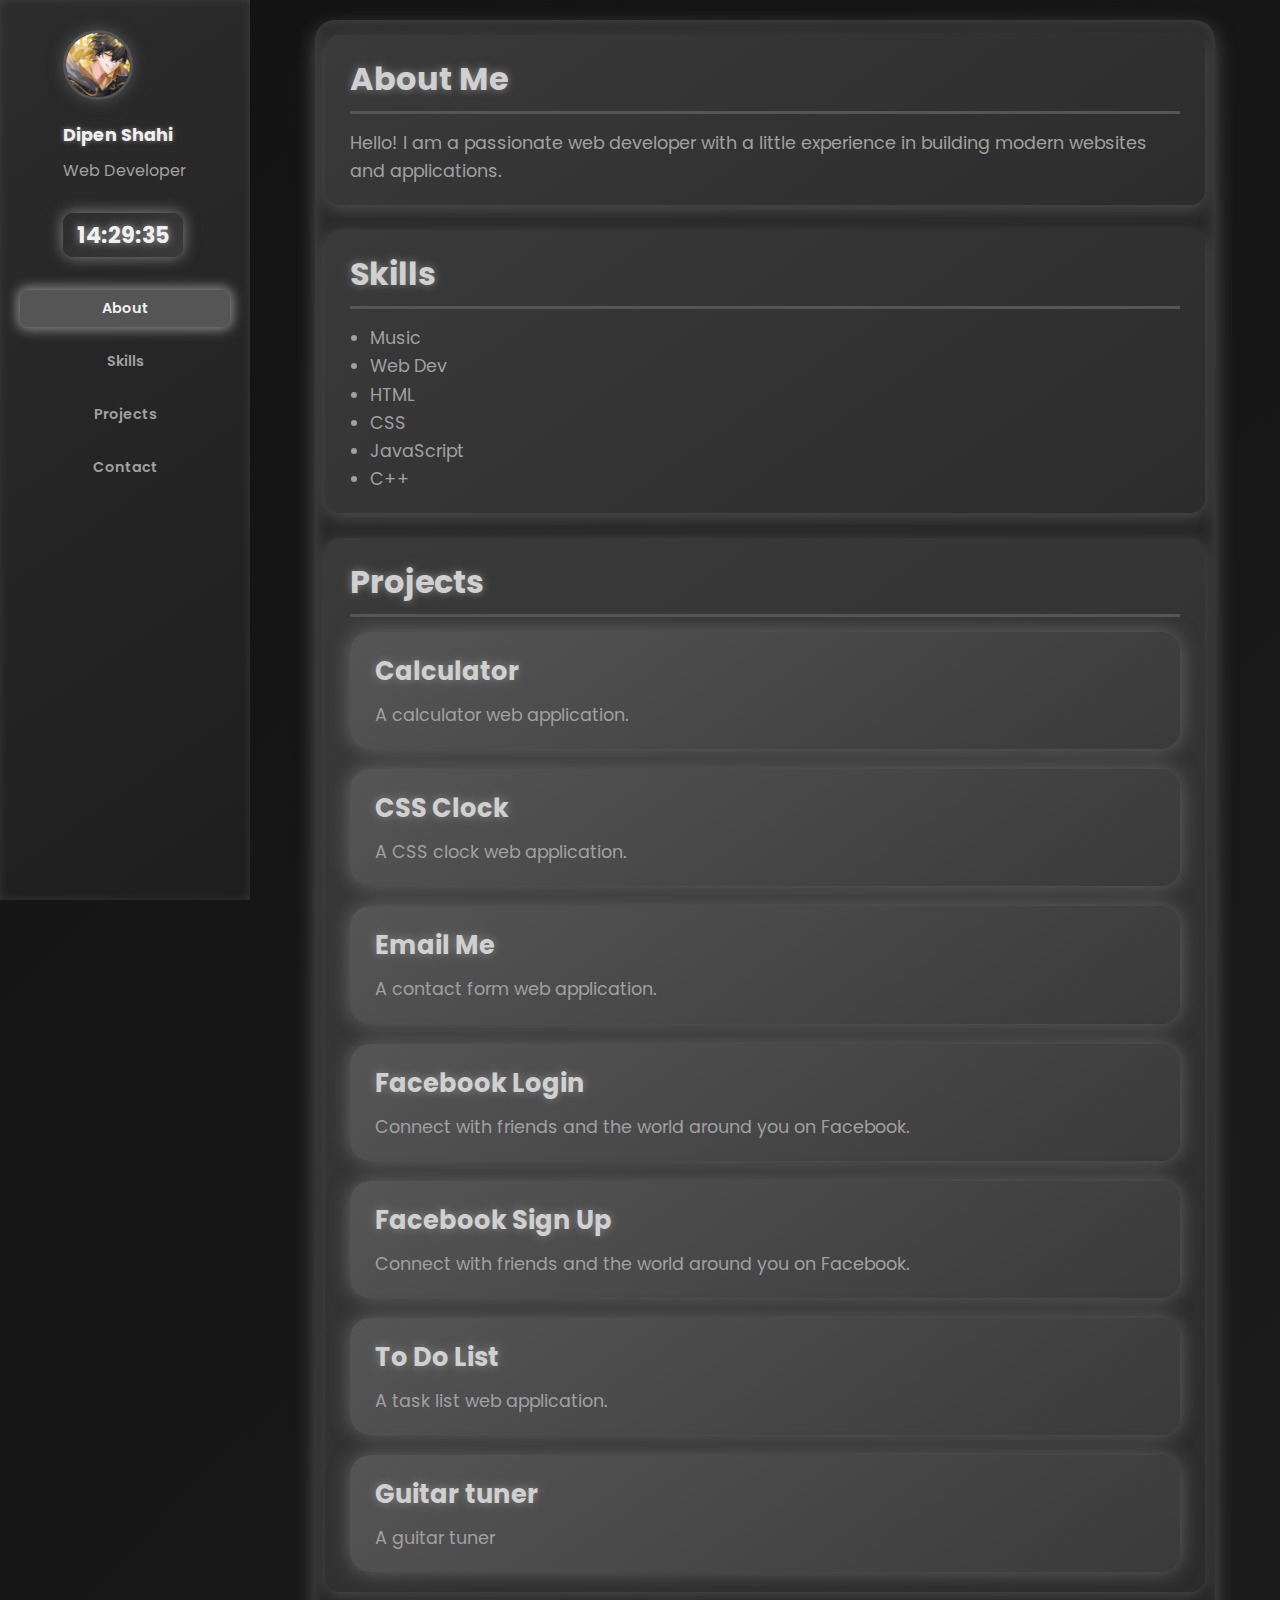
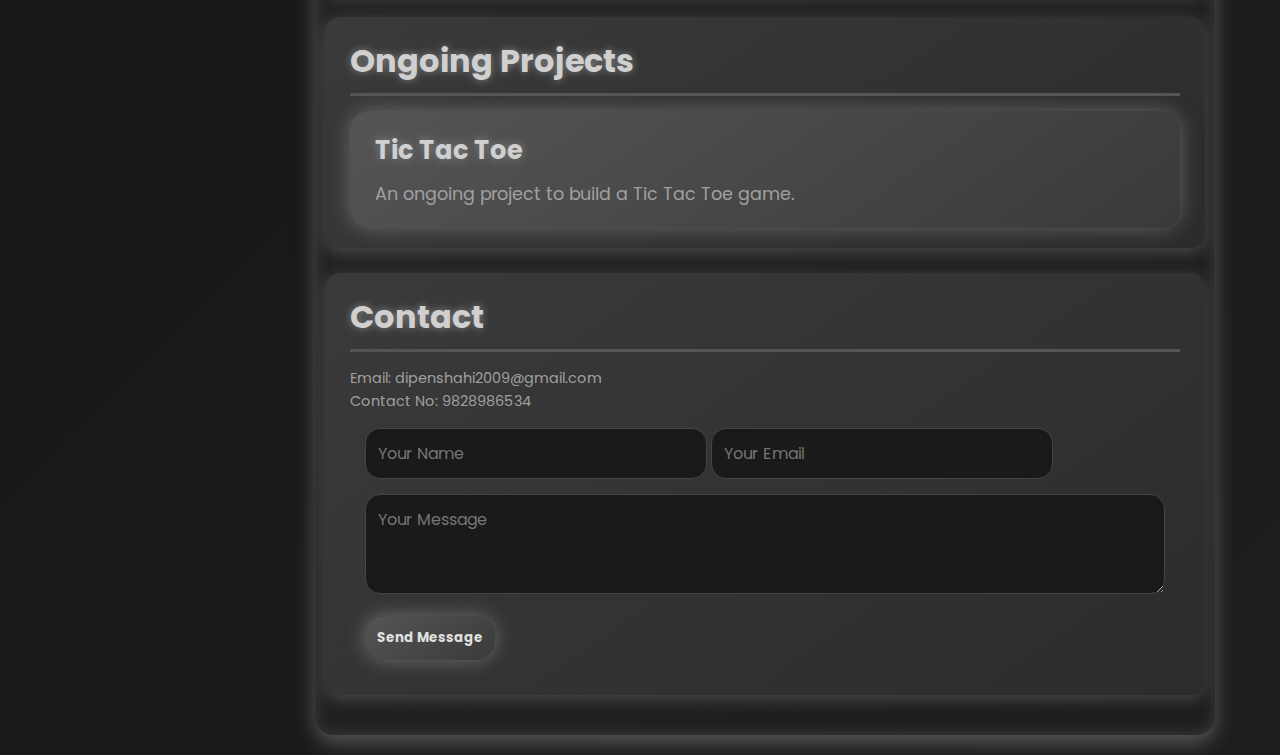
<file: Portfolio/index.html>
<!DOCTYPE html>
<html lang="en">
<head>
  <meta charset="UTF-8" />
  <meta name="viewport" content="width=device-width, initial-scale=1.0"/>
  <title>Portfolio</title>
  <link rel="stylesheet" href="styles.css" />
  <link href="https://fonts.googleapis.com/css2?family=Poppins:wght@300;600&display=swap" rel="stylesheet" />
</head>
<body>
  <div class="container">
    <aside class="sidebar">
      <div class="profile">
        <img src="assets/crescent%20on%20Twitter.jpg" alt="Profile Picture" />
        <h1>Dipen Shahi</h1>
        <p>Web Developer</p>
        <div id="digital-clock" class="digital-clock" role="timer" aria-live="polite" aria-atomic="true" aria-label="Current time"></div>
      </div>
      <nav class="nav-links">
        <a href="#about" class="active">About</a>
        <a href="#skills">Skills</a>
        <a href ="#projects">Projects</a>
        <a href="#contact">Contact</a>
      </nav>
    </aside>
    <main class="main-content">
      <section id="about">
        <h2>About Me</h2>
        <p>Hello! I am a passionate web developer with a little experience in building modern websites and applications.</p>
      </section>
      <section id="skills">
        <h2>Skills</h2>
        <ul>
          <li>Music</li>
          <li>Web Dev</li>
          <li>HTML</li>
          <li>CSS</li>
          <li>JavaScript</li>
          <li>C++</li>
        </ul>
      </section>
      <section id="projects">
        <h2>Projects</h2>
        <div class="project-list">
          <div class="project-item">
            <h3><a href="../Projects/Calculator/Calc.html" target="_blank" rel="noopener noreferrer">Calculator</a></h3>
            <p>A calculator web application.</p>
          </div>
          <div class="project-item">
            <h3><a href="../Projects/Clock/index.html" target="_blank" rel="noopener noreferrer">CSS Clock</a></h3>
            <p>A CSS clock web application.</p>
          </div>
          <div class="project-item">
            <h3><a href="../Projects/Email/index.html" target="_blank" rel="noopener noreferrer">Email Me</a></h3>
            <p>A contact form web application.</p>
          </div>
          <div class="project-item">
            <h3><a href="../Projects/Facebook/Login/index.html" target="_blank" rel="noopener noreferrer">Facebook Login</a></h3>
            <p>Connect with friends and the world around you on Facebook.</p>
          </div>
          <div class="project-item">
            <h3><a href="../Projects/Facebook/singup/Index.html" target="_blank" rel="noopener noreferrer">Facebook Sign Up</a></h3>
            <p>Connect with friends and the world around you on Facebook.</p>
          </div>
          <div class="project-item">
            <h3><a href="../Projects/To DO LIst/index.html" target="_blank" rel="noopener noreferrer">To Do List</a></h3>
            <p>A task list web application.</p>
          </div>
          <div class="project-item">
            <h3><a href="" target="_blank" rel="noopener noreferrer">Guitar tuner</a></h3>
            <p>A guitar tuner</p>
          </div>
        </div>
      </section>

      <section id="ongoing-projects">
        <h2>Ongoing Projects</h2>
        <div class="project-list">
          <div class="project-item">
            <h3>Tic Tac Toe</h3>
            <p>An ongoing project to build a Tic Tac Toe game.</p>
          </div>
        </div>
      </section>
      <section id="contact">
        <h2>Contact</h2>
        <p>Email: dipenshahi2009@gmail.com</p>
        <p>Contact No: 9828986534</p>
        <form action="https://formspree.io/f/manolnvl" method="POST" class="contact-form" aria-label="Contact form">
          <label for="name" class="sr-only">Your Name</label>
          <input type="text" id="name" name="name" placeholder="Your Name" required />
          <label for="email" class="sr-only">Your Email</label>
          <input type="email" id="email" name="email" placeholder="Your Email" required />
          <label for="box" class="sr-only">Your Message</label>
          <textarea id="box" name="message" placeholder="Your Message" required></textarea>
          <button type="submit">Send Message</button>
        </form>
      </section>
    </main>
  </div>
  <script src="clock.js"></script>
  <script src="navActive.js"></script>
</body>
</html>
</file>
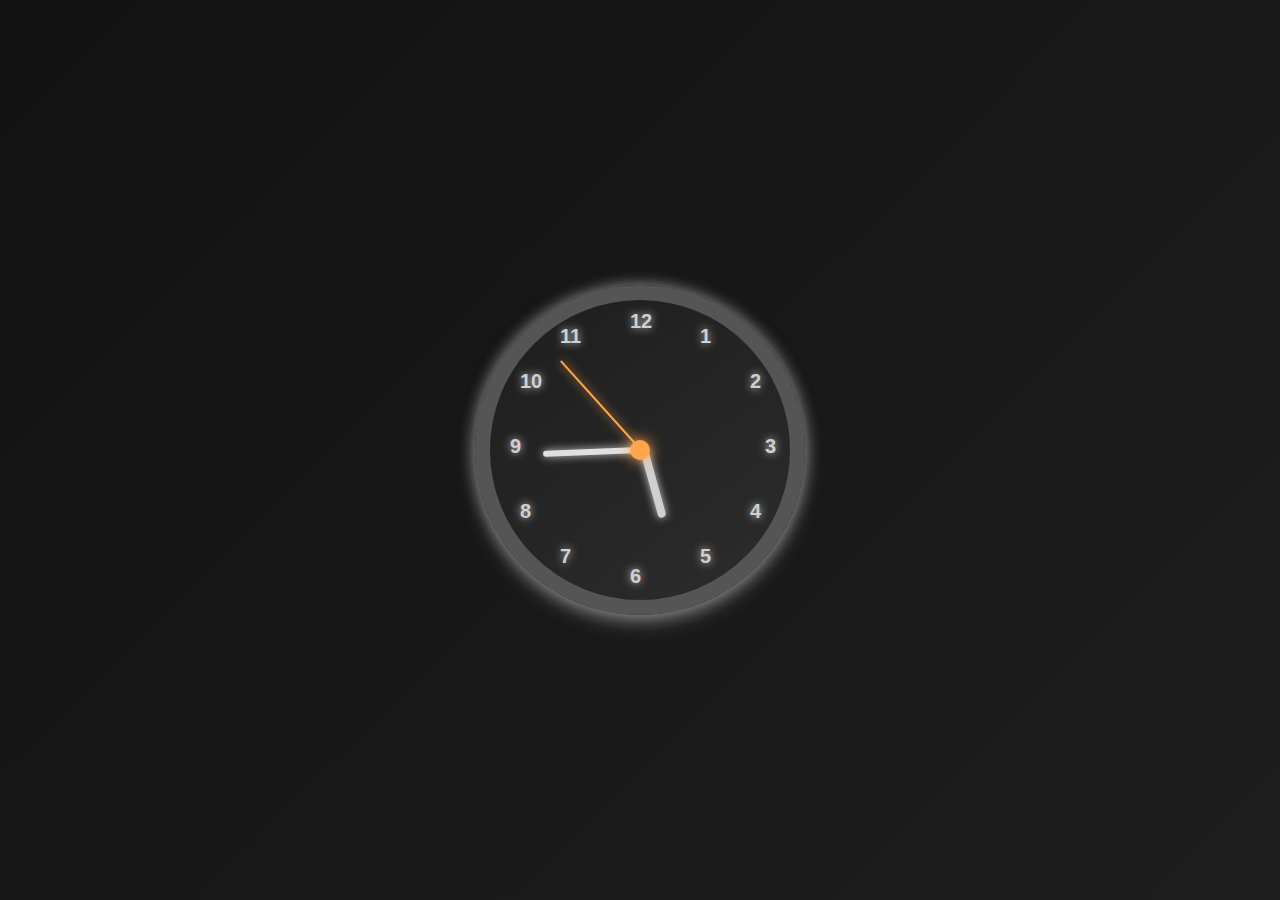
<file: Portfolio/Clock/index.html>
<!DOCTYPE html>
<html lang="en">
<head>
    <meta charset="UTF-8" />
    <meta name="viewport" content="width=device-width, initial-scale=1" />
    <title>CSS Clock</title>
    <link rel="stylesheet" href="styles.css" />
    <script src="script.js" defer></script>
</head>
<body>
    <div class="clock">
        <div class="hand hour" id="hour-hand"></div>
        <div class="hand minute" id="minute-hand"></div>
        <div class="hand second" id="second-hand"></div>
        <div class="center-point"></div>
        <div class="numbers">
            <div class="number number1">1</div>
            <div class="number number2">2</div>
            <div class="number number3">3</div>
            <div class="number number4">4</div>
            <div class="number number5">5</div>
            <div class="number number6">6</div>
            <div class="number number7">7</div>
            <div class="number number8">8</div>
            <div class="number number9">9</div>
            <div class="number number10">10</div>
            <div class="number number11">11</div>
            <div class="number number12">12</div>
        </div>
    </div>
</body>
</html>
</file>
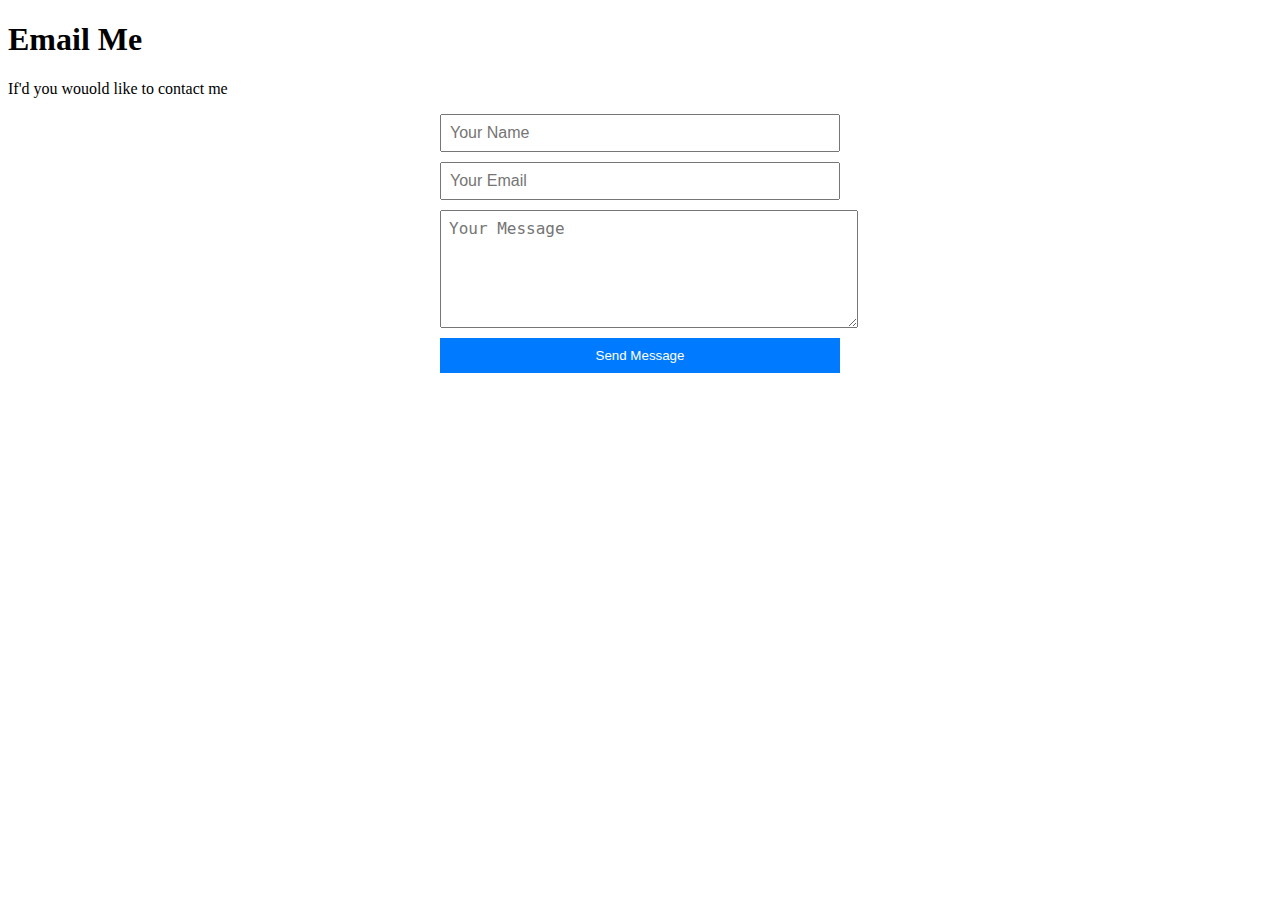
<file: Portfolio/Email/index.html>
<!DOCTYPE html>
<html lang="en">
<head>
    <meta charset="UTF-8">
    <meta name="viewport" content="width=device-width, initial-scale=1.0">
    <title>Document</title>
    <link rel="stylesheet" href="styles.css">
</head>
<body>
    <div class="main">
        <h1>Email Me</h1>
        <p>If'd you wouold like to contact me</p>
   <form action="https://formspree.io/f/manolnvl" method="POST">
    <input type="text" name="name" placeholder="Your Name" required>
    <input type="email" name="email" placeholder="Your Email" required>
    <textarea name="message" placeholder="Your Message" required id="box"></textarea>
    <button type="submit">Send Message</button>
</form>
        </div>
    </div>
    <script src="node.js"></script>
</body>
</html>
</file>
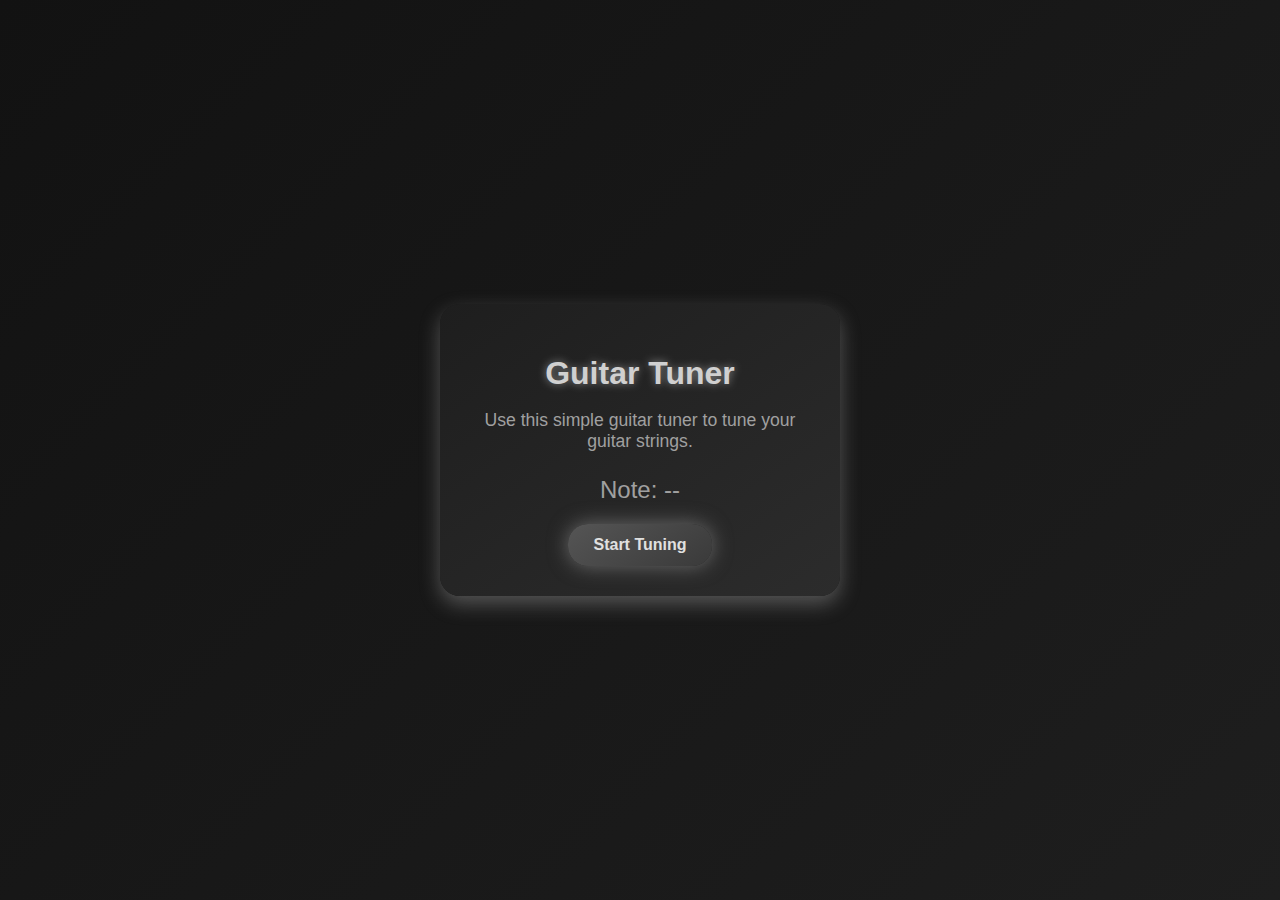
<file: Portfolio/GuitarTuner/index.html>
<!DOCTYPE html>
<html lang="en">
  <head>
    <meta charset="UTF-8" />
    <meta name="viewport" content="width=device-width, initial-scale=1.0"/>
    <title>Guitar Tuner</title>
    <link rel="stylesheet" href="styles.css" />
  </head>
<body>
  <div class="tuner-container">
    <h1>Guitar Tuner</h1>
    <p>Use this simple guitar tuner to tune your guitar strings.</p>
    <div class="tuner">
      <p class="note">Note: --</p>
      <button id="start-btn">Start Tuning</button>
    </div>
  </div>
  <script src="script.js"></script>
</body>
</html>
</file>
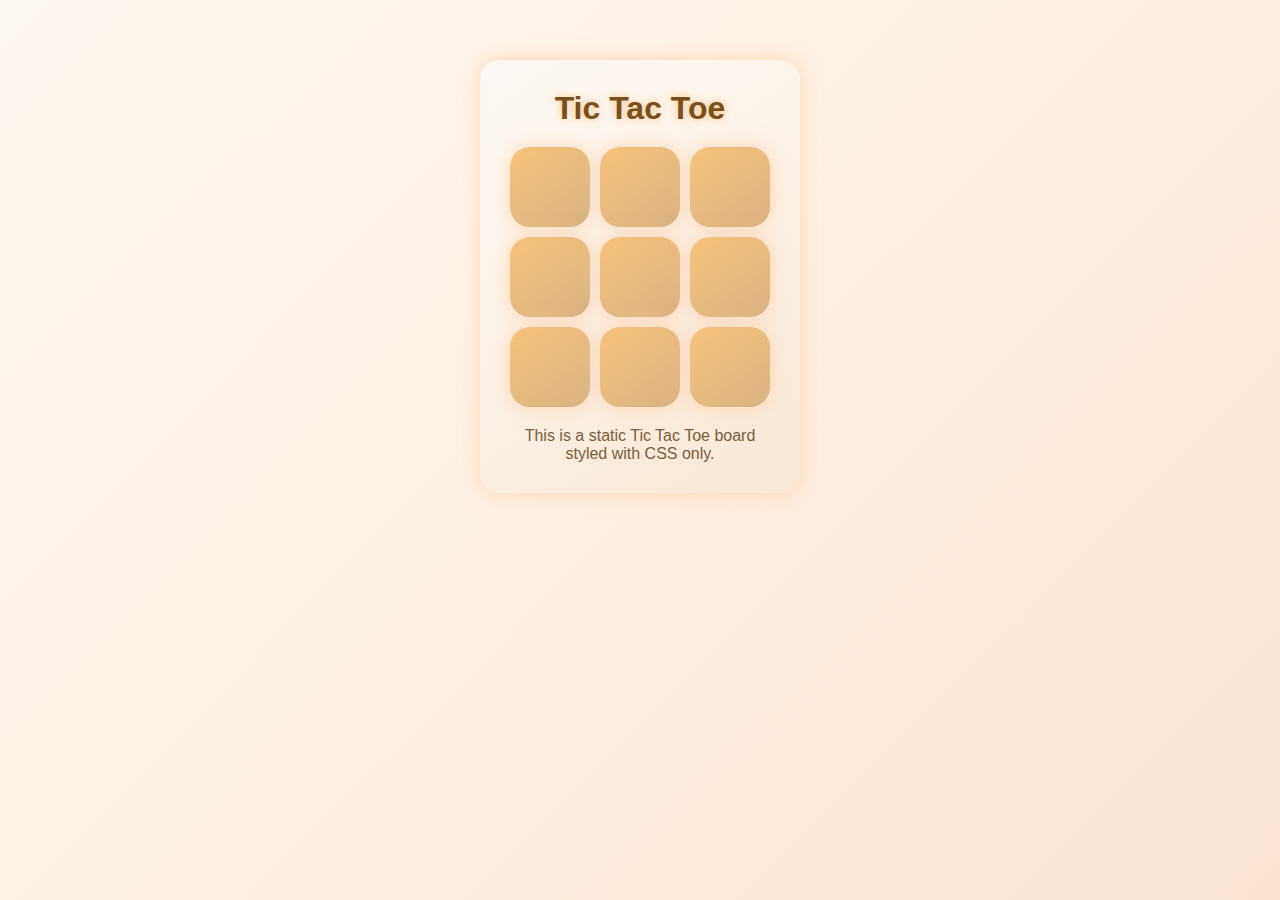
<file: Portfolio/TicTacToe/index.html>
<!DOCTYPE html>
<html lang="en">
<head>
  <meta charset="UTF-8" />
  <meta name="viewport" content="width=device-width, initial-scale=1.0"/>
  <title>Tic Tac Toe</title>
  <link rel="stylesheet" href="styles.css" />
</head>
<body>
  <div class="game-container">
    <h1>Tic Tac Toe</h1>
    <div class="board">
      <div class="cell" data-cell></div>
      <div class="cell" data-cell></div>
      <div class="cell" data-cell></div>
      <div class="cell" data-cell></div>
      <div class="cell" data-cell></div>
      <div class="cell" data-cell></div>
      <div class="cell" data-cell></div>
      <div class="cell" data-cell></div>
      <div class="cell" data-cell></div>
    </div>
    <p class="info">This is a static Tic Tac Toe board styled with CSS only.</p>
  </div>
</body>
</html>
</file>
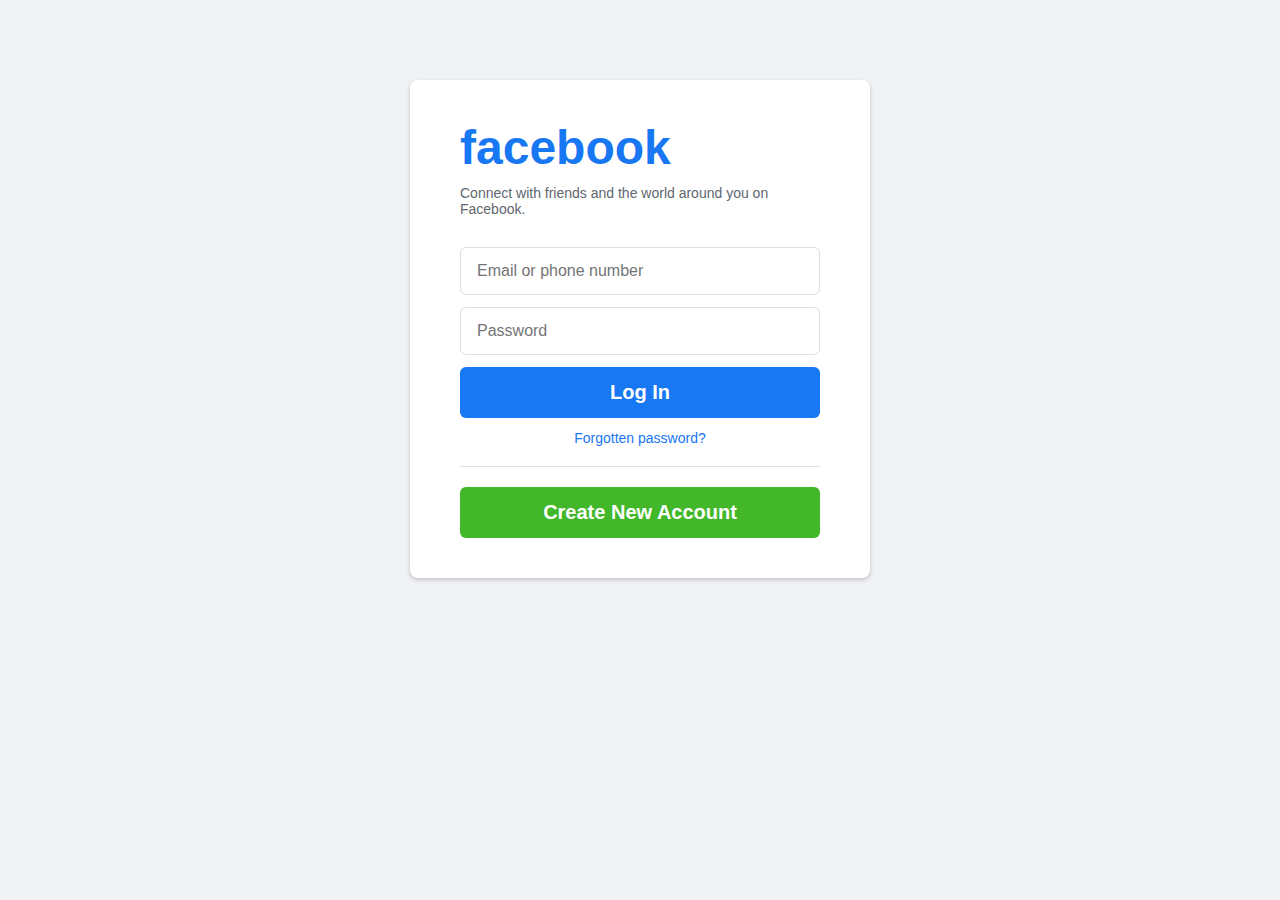
<file: Portfolio/Facebook/Login/index.html>
<!DOCTYPE html>
<html lang="en">
<head>
    <meta charset="UTF-8" />
    <meta name="viewport" content="width=device-width, initial-scale=1" />
    <title>Facebook - Log In or Sign Up</title>
    <link rel="stylesheet" href="styles.css" />
</head>
<body>
    <div class="login-container">
        <div class="login-header">
            <h1>facebook</h1>
            <p>Connect with friends and the world around you on Facebook.</p>
        </div>
        <form class="login-form" action="#" method="post">
            <input type="text" name="email" placeholder="Email or phone number" required />
            <input type="password" name="password" placeholder="Password" required />
            <button type="submit" class="login-button">Log In</button>
            <a href="#" class="forgot-password">Forgotten password?</a>
            <hr />
            <button type="button" class="create-account-button">Create New Account</button>
        </form>
    </div>
</body>
</html>
</file>
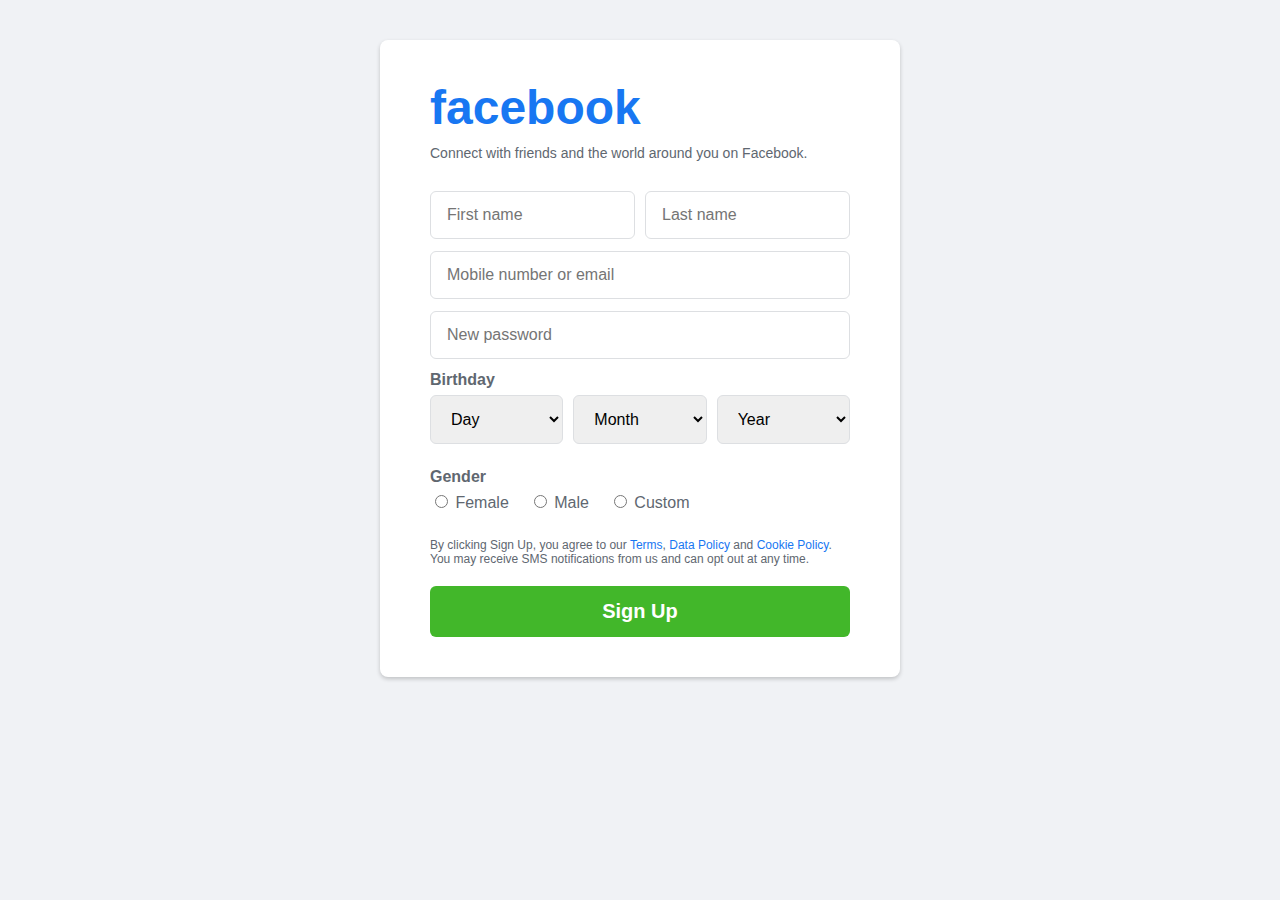
<file: Portfolio/Facebook/singup/Index.html>
<!DOCTYPE html>
<html lang="en">
<head>
    <meta charset="UTF-8" />
    <meta name="viewport" content="width=device-width, initial-scale=1" />
    <title>Facebook - Sign Up</title>
    <link rel="stylesheet" href="styles.css" />
</head>
<body>
    <div class="signup-container">
        <div class="signup-header">
            <h1>facebook</h1>
            <p>Connect with friends and the world around you on Facebook.</p>
        </div>
        <form class="signup-form" action="#" method="post">
            <div class="name-fields">
                <input type="text" name="firstname" placeholder="First name" required />
                <input type="text" name="lastname" placeholder="Last name" required />
            </div>
            <input type="text" name="email" placeholder="Mobile number or email" required />
            <input type="password" name="password" placeholder="New password" required />
            <div class="birthday">
                <label>Birthday</label>
                <div class="birthday-selectors">
                    <select name="birth-day" required>
                        <option value="" disabled selected>Day</option>
                        <!-- Days 1 to 31 -->
                        <option value="1">1</option>
                        <option value="2">2</option>
                        <option value="3">3</option>
                        <option value="4">4</option>
                        <option value="5">5</option>
                        <option value="6">6</option>
                        <option value="7">7</option>
                        <option value="8">8</option>
                        <option value="9">9</option>
                        <option value="10">10</option>
                        <option value="11">11</option>
                        <option value="12">12</option>
                        <option value="13">13</option>
                        <option value="14">14</option>
                        <option value="15">15</option>
                        <option value="16">16</option>
                        <option value="17">17</option>
                        <option value="18">18</option>
                        <option value="19">19</option>
                        <option value="20">20</option>
                        <option value="21">21</option>
                        <option value="22">22</option>
                        <option value="23">23</option>
                        <option value="24">24</option>
                        <option value="25">25</option>
                        <option value="26">26</option>
                        <option value="27">27</option>
                        <option value="28">28</option>
                        <option value="29">29</option>
                        <option value="30">30</option>
                        <option value="31">31</option>
                    </select>
                    <select name="birth-month" required>
                        <option value="" disabled selected>Month</option>
                        <option value="1">Jan</option>
                        <option value="2">Feb</option>
                        <option value="3">Mar</option>
                        <option value="4">Apr</option>
                        <option value="5">May</option>
                        <option value="6">Jun</option>
                        <option value="7">Jul</option>
                        <option value="8">Aug</option>
                        <option value="9">Sep</option>
                        <option value="10">Oct</option>
                        <option value="11">Nov</option>
                        <option value="12">Dec</option>
                    </select>
                    <select name="birth-year" required>
                        <option value="" disabled selected>Year</option>
                        <!-- Years 1900 to 2024 -->
                        <option value="2024">2024</option>
                        <option value="2023">2023</option>
                        <option value="2022">2022</option>
                        <option value="2021">2021</option>
                        <option value="2020">2020</option>
                        <option value="2019">2019</option>
                        <option value="2018">2018</option>
                        <option value="2017">2017</option>
                        <option value="2016">2016</option>
                        <option value="2015">2015</option>
                        <option value="2014">2014</option>
                        <option value="2013">2013</option>
                        <option value="2012">2012</option>
                        <option value="2011">2011</option>
                        <option value="2010">2010</option>
                        <option value="2009">2009</option>
                        <option value="2008">2008</option>
                        <option value="2007">2007</option>
                        <option value="2006">2006</option>
                        <option value="2005">2005</option>
                        <option value="2004">2004</option>
                        <option value="2003">2003</option>
                        <option value="2002">2002</option>
                        <option value="2001">2001</option>
                        <option value="2000">2000</option>
                        <option value="1999">1999</option>
                        <option value="1998">1998</option>
                        <option value="1997">1997</option>
                        <option value="1996">1996</option>
                        <option value="1995">1995</option>
                        <option value="1994">1994</option>
                        <option value="1993">1993</option>
                        <option value="1992">1992</option>
                        <option value="1991">1991</option>
                        <option value="1990">1990</option>
                        <option value="1989">1989</option>
                        <option value="1988">1988</option>
                        <option value="1987">1987</option>
                        <option value="1986">1986</option>
                        <option value="1985">1985</option>
                        <option value="1984">1984</option>
                        <option value="1983">1983</option>
                        <option value="1982">1982</option>
                        <option value="1981">1981</option>
                        <option value="1980">1980</option>
                        <option value="1979">1979</option>
                        <option value="1978">1978</option>
                        <option value="1977">1977</option>
                        <option value="1976">1976</option>
                        <option value="1975">1975</option>
                        <option value="1974">1974</option>
                        <option value="1973">1973</option>
                        <option value="1972">1972</option>
                        <option value="1971">1971</option>
                        <option value="1970">1970</option>
                    </select>
                </div>
            </div>
            <div class="gender">
                <label>Gender</label>
                <div class="gender-options">
                    <label><input type="radio" name="gender" value="female" required /> Female</label>
                    <label><input type="radio" name="gender" value="male" required /> Male</label>
                    <label><input type="radio" name="gender" value="custom" required /> Custom</label>
                </div>
            </div>
            <p class="terms">
                By clicking Sign Up, you agree to our <a href="#">Terms</a>, <a href="#">Data Policy</a> and <a href="#">Cookie Policy</a>. You may receive SMS notifications from us and can opt out at any time.
            </p>
            <button type="submit" class="signup-button">Sign Up</button>
        </form>
    </div>
</body>
</html>
</file>
<file: Portfolio/Clock/styles.css>
body {
    display: flex;
    justify-content: center;
    align-items: center;
    height: 100vh;
    background: linear-gradient(135deg, #121212, #1e1e1e);
    margin: 0;
    font-family: 'Poppins', sans-serif;
    color: #e0e0e0;
}

.clock {
    position: relative;
    width: 300px;
    height: 300px;
    border: 15px solid #555555;
    border-radius: 50%;
    background: linear-gradient(145deg, #1e1e1e, #2c2c2c);
    box-shadow: 
        0 0 15px rgba(176, 176, 176, 0.7),
        0 8px 20px rgba(176, 176, 176, 0.4);
}

.hand {
    position: absolute;
    bottom: 50%;
    left: 50%;
    background: #d0d0d0;
    box-shadow: 0 0 8px #d0d0d0;
    transform-origin: bottom center;
    transform: rotate(90deg);
    transition: all 0.05s cubic-bezier(0.4, 2.3, 0.3, 1);
    border-radius: 6px;
}

.hour {
    width: 8px;
    height: 70px;
    background: #d0d0d0;
    z-index: 3;
}

.minute {
    width: 6px;
    height: 100px;
    background: #e0e0e0;
    z-index: 2;
}

.second {
    width: 2px;
    height: 120px;
    background: #ffa64d;
    box-shadow: 0 0 10px #ffa64d;
    z-index: 1;
}

.center-point {
    position: absolute;
    width: 20px;
    height: 20px;
    background: #ffa64d;
    border-radius: 50%;
    top: 50%;
    left: 50%;
    transform: translate(-50%, -50%);
    box-shadow: 0 0 15px #ffa64d;
    z-index: 10;
}

.numbers {
    position: absolute;
    width: 100%;
    height: 100%;
    top: 0;
    left: 0;
    pointer-events: none;
}

.number {
    position: absolute;
    color: #d0d0d0;
    font-weight: bold;
    font-size: 20px;
    user-select: none;
    text-shadow: 0 0 8px #d0d0d0;
}

.number1 { top: 25px; left: 210px; }
.number2 { top: 70px; left: 260px; }
.number3 { top: 135px; left: 275px; }
.number4 { top: 200px; left: 260px; }
.number5 { top: 245px; left: 210px; }
.number6 { top: 265px; left: 140px; }
.number7 { top: 245px; left: 70px; }
.number8 { top: 200px; left: 30px; }
.number9 { top: 135px; left: 20px; }
.number10 { top: 70px; left: 30px; }
.number11 { top: 25px; left: 70px; }
.number12 { top: 10px; left: 140px; }
</file>
<file: Portfolio/Email/styles.css>
form {
    max-width: 400px;
    margin: auto;
    display: flex;
    flex-direction: column;
}

input, textarea {
    margin-bottom: 10px;
    padding: 8px;
    font-size: 16px;
}

#box{
    width: 100%;
    height: 100px;
}

button {
    background-color: #007bff;
    color: white;
    padding: 10px;
    border: none;
    cursor: pointer;
}
</file>
<file: Portfolio/GuitarTuner/styles.css>
body {
  font-family: 'Poppins', sans-serif;
  background: linear-gradient(135deg, #121212, #1e1e1e);
  color: #e0e0e0;
  display: flex;
  justify-content: center;
  align-items: center;
  height: 100vh;
  margin: 0;
}

.tuner-container {
  background: linear-gradient(145deg, #1e1e1e, #2c2c2c);
  padding: 30px 40px;
  border-radius: 20px;
  box-shadow: 0 8px 20px rgba(176, 176, 176, 0.4);
  text-align: center;
  width: 320px;
}

h1 {
  margin-bottom: 15px;
  color: #d0d0d0;
  text-shadow: 0 0 8px #888888;
}

p {
  margin-bottom: 20px;
  font-size: 1.1rem;
  color: #a0a0a0;
}

.note {
  font-size: 1.5rem;
  margin-bottom: 20px;
  color: #a0a0a0;
}

button {
  background: linear-gradient(145deg, #555555, #3a3a3a);
  border: none;
  padding: 12px 25px;
  border-radius: 20px;
  color: #e0e0e0;
  font-weight: 700;
  font-size: 1rem;
  cursor: pointer;
  font-family: 'Poppins', sans-serif;
  box-shadow: 0 0 20px rgba(136, 136, 136, 0.7);
  transition: background-color 0.3s ease, box-shadow 0.3s ease;
}

button:hover {
  background: linear-gradient(145deg, #3a3a3a, #555555);
  box-shadow: 0 0 30px rgba(136, 136, 136, 0.9);
}
</file>
<file: Portfolio/Facebook/Login/styles.css>
body {
    font-family: Arial, sans-serif;
    background-color: #f0f2f5;
    margin: 0;
    padding: 0;
}

.login-container {
    width: 360px;
    margin: 80px auto;
    background-color: #fff;
    padding: 40px 50px;
    box-shadow: 0 2px 4px rgba(0,0,0,0.2);
    border-radius: 8px;
}

.login-header h1 {
    font-family: 'Segoe UI', Tahoma, Geneva, Verdana, sans-serif;
    color: #1877f2;
    font-size: 48px;
    margin: 0 0 10px 0;
}

.login-header p {
    font-size: 14px;
    color: #606770;
    margin: 0 0 30px 0;
}

.login-form input[type="text"],
.login-form input[type="password"] {
    width: 100%;
    padding: 14px 16px;
    margin-bottom: 12px;
    border: 1px solid #dddfe2;
    border-radius: 6px;
    font-size: 16px;
    box-sizing: border-box;
}

.login-button {
    width: 100%;
    background-color: #1877f2;
    color: white;
    font-weight: bold;
    padding: 14px 16px;
    border: none;
    border-radius: 6px;
    font-size: 20px;
    cursor: pointer;
    margin-bottom: 12px;
}

.login-button:hover {
    background-color: #165ec9;
}

.forgot-password {
    display: block;
    text-align: center;
    color: #1877f2;
    font-size: 14px;
    text-decoration: none;
    margin-bottom: 20px;
}

.forgot-password:hover {
    text-decoration: underline;
}

hr {
    border: none;
    border-top: 1px solid #dddfe2;
    margin: 20px 0;
}

.create-account-button {
    width: 100%;
    background-color: #42b72a;
    color: white;
    font-weight: bold;
    padding: 14px 16px;
    border: none;
    border-radius: 6px;
    font-size: 20px;
    cursor: pointer;
}

.create-account-button:hover {
    background-color: #36a420;
}
</file>
<file: Portfolio/Facebook/singup/styles.css>
body {
    font-family: Arial, sans-serif;
    background-color: #f0f2f5;
    margin: 0;
    padding: 0;
}

.signup-container {
    width: 420px;
    margin: 40px auto;
    background-color: #fff;
    padding: 40px 50px;
    box-shadow: 0 2px 4px rgba(0,0,0,0.2);
    border-radius: 8px;
}

.signup-header h1 {
    font-family: 'Segoe UI', Tahoma, Geneva, Verdana, sans-serif;
    color: #1877f2;
    font-size: 48px;
    margin: 0 0 10px 0;
}

.signup-header p {
    font-size: 14px;
    color: #606770;
    margin: 0 0 30px 0;
}

.signup-form input[type="text"],
.signup-form input[type="password"],
.signup-form select {
    width: 100%;
    padding: 14px 16px;
    margin-bottom: 12px;
    border: 1px solid #dddfe2;
    border-radius: 6px;
    font-size: 16px;
    box-sizing: border-box;
}

.name-fields {
    display: flex;
    gap: 10px;
}

.name-fields input[type="text"] {
    flex: 1;
}

.birthday label,
.gender label {
    font-weight: bold;
    display: block;
    margin-bottom: 6px;
    color: #606770;
}

.birthday-selectors {
    display: flex;
    gap: 10px;
    margin-bottom: 12px;
}

.birthday-selectors select {
    flex: 1;
}

.gender-options {
    display: flex;
    gap: 20px;
    margin-bottom: 20px;
}

.gender-options label {
    font-weight: normal;
    color: #606770;
    cursor: pointer;
}

.terms {
    font-size: 12px;
    color: #606770;
    margin-bottom: 20px;
}

.terms a {
    color: #1877f2;
    text-decoration: none;
}

.terms a:hover {
    text-decoration: underline;
}

.signup-button {
    width: 100%;
    background-color: #42b72a;
    color: white;
    font-weight: bold;
    padding: 14px 16px;
    border: none;
    border-radius: 6px;
    font-size: 20px;
    cursor: pointer;
}

.signup-button:hover {
    background-color: #36a420;
}
</file>
<file: Portfolio/styles.css>
/* Reset and base styles */
* {
  margin: 0;
  padding: 0;
  box-sizing: border-box;
}

body {
  font-family: 'Poppins', sans-serif;
  background: linear-gradient(135deg, #121212, #1e1e1e);
  color: #e0e0e0;
  display: flex;
  justify-content: center;
  align-items: flex-start;
  min-height: 100vh;
  padding: 20px;
  position: relative;
}

.digital-clock {
  font-family: 'Poppins', sans-serif;
  font-weight: 700;
  font-size: 1.4rem;
  color: #f0f0f0;
  text-shadow: 0 0 8px #b0b0b0;
  margin-top: 20px;
  margin-bottom: 15px;
  padding: 5px 10px;
  background: linear-gradient(145deg, #2c2c2c, #3a3a3a);
  border-radius: 10px;
  box-shadow: 0 0 15px rgba(176, 176, 176, 0.7);
  user-select: none;
  text-align: center;
  width: 120px;
}

.container {
  display: flex;
  width: 900px;
  background: linear-gradient(145deg, #1e1e1e, #2c2c2c);
  border-radius: 20px;
  overflow: hidden;
  box-shadow: 0 8px 20px rgba(176, 176, 176, 0.4);
  margin-left: 250px;
}

/* Sidebar styles */
.sidebar {
  background: linear-gradient(145deg, #2c2c2c, #1e1e1e);
  width: 250px;
  padding: 30px 20px;
  display: flex;
  flex-direction: column;
  align-items: center;
  color: #d0d0d0;
  box-shadow: inset 0 0 10px rgba(255, 255, 255, 0.1);
  position: fixed;
  top: 0;
  left: 0;
  height: 100vh;
  overflow-y: hidden;
  z-index: 1000;
}

.profile img {
  width: 120px;
  height: 120px;
  border-radius: 50%;
  object-fit: cover;
  border: 3px solid #555555;
  margin-bottom: 15px;
  box-shadow: 0 0 15px #555555;
}

.profile h1 {
  font-weight: 700;
  font-size: 1.8rem;
  margin-bottom: 5px;
  color: #f0f0f0;
  text-shadow: 0 0 5px #888888;
}

.profile p {
  font-weight: 400;
  font-size: 1rem;
  color: #a0a0a0;
  margin-bottom: 30px;
}

.nav-links {
  width: 100%;
  display: flex;
  flex-direction: column;
}

.nav-links a {
  color: #a0a0a0;
  text-decoration: none;
  font-weight: 600;
  padding: 12px 15px;
  border-radius: 8px;
  margin-bottom: 10px;
  transition: background-color 0.3s ease, color 0.3s ease, box-shadow 0.3s ease;
}

.nav-links a.active,
.nav-links a:hover {
  background-color: #555555;
  color: #f0f0f0;
  box-shadow: 0 0 12px 3px #888888;
}

/* Main content styles */
.main-content {
  flex: 1;
  padding: 40px 30px;
  overflow-y: auto;
  background: linear-gradient(145deg, #2c2c2c, #1e1e1e);
  border-radius: 0 20px 20px 0;
  box-shadow: inset 0 0 15px rgba(136, 136, 136, 0.3);
}

.main-content section {
  margin-bottom: 40px;
  transition: transform 0.3s ease, opacity 0.3s ease;
  border-radius: 15px;
  background: linear-gradient(145deg, #3a3a3a, #2c2c2c);
  box-shadow: 0 4px 15px rgba(136, 136, 136, 0.4);
  padding: 20px 25px;
}

.main-content section:hover {
  transform: translateY(-7px);
  opacity: 0.95;
  box-shadow: 0 8px 25px rgba(136, 136, 136, 0.6);
}

.main-content h2 {
  font-weight: 700;
  font-size: 2rem;
  margin-bottom: 15px;
  border-bottom: 3px solid #555555;
  padding-bottom: 8px;
  color: #d0d0d0;
  text-shadow: 0 0 8px #888888;
}

.main-content p,
.main-content ul {
  font-weight: 400;
  font-size: 1.1rem;
  line-height: 1.6;
  color: #a0a0a0;
}

.main-content ul {
  list-style-type: disc;
  padding-left: 20px;
}

.project-list {
  display: flex;
  flex-direction: column;
  gap: 20px;
}

.project-item {
  background: linear-gradient(145deg, #555555, #3a3a3a);
  padding: 20px 25px;
  border-radius: 20px;
  box-shadow: 0 0 20px rgba(136, 136, 136, 0.6);
  transition: transform 0.3s ease, box-shadow 0.3s ease;
  cursor: pointer;
}

.project-item:hover {
  transform: translateY(-10px);
  box-shadow: 0 0 35px rgba(136, 136, 136, 0.9);
}

.project-item h3 {
  margin-bottom: 10px;
  color: #d0d0d0;
  font-weight: 700;
  font-size: 1.6rem;
  transition: color 0.3s ease;
  text-shadow: 0 0 10px #888888;
}

.project-item h3 a {
  color: #d0d0d0;
  text-decoration: none;
}

.project-item h3 a:hover {
  text-decoration: underline;
}

.project-item p {
  font-weight: 400;
  color: #a0a0a0;
  font-size: 1.1rem;
}

/* Responsive design */
@media (max-width: 768px) {
  .container {
    flex-direction: row;
    width: 100%;
    height: 100%;
    border-radius: 0;
    margin-left: 180px;
  }

  .sidebar {
    width: 180px;
    min-width: 180px;
    flex-direction: column;
    align-items: center;
    padding: 15px 10px;
    position: fixed;
    height: 100vh;
    overflow-y: hidden;
    box-shadow: inset 0 0 10px rgba(255, 255, 255, 0.1);
    z-index: 1000;
  }

  .nav-links {
    flex-direction: row;
    width: auto;
    margin-top: 0;
    overflow-x: auto;
  }

  .nav-links a {
    margin: 0 10px;
    padding: 8px 12px;
    font-size: 1rem;
    text-align: center;
    white-space: nowrap;
  }

  .profile img {
    width: 40px;
    height: 40px;
    margin-right: 10px;
  }

  .profile h1, .profile p {
    display: none;
  }

  .main-content {
    padding: 20px 15px;
    width: 100%;
    margin-top: 60px;
  }
}

  .profile img {
    width: 90px;
    height: 90px;
  }

  .profile h1 {
    font-size: 1.4rem;
    margin-bottom: 10px;
  }

  .nav-links {
    flex-direction: column;
    width: 100%;
    margin-top: 10px;
  }

  .nav-links a {
    margin: 8px 0;
    padding: 10px 15px;
    font-size: 1rem;
    text-align: center;
    width: 100%;
  }

  .main-content {
    padding: 25px 20px;
    width: 70%;
  }

  .main-content section {
    margin-bottom: 35px;
  }
}

/* Additional responsive improvements for smaller devices */
@media (max-width: 480px) {
  body {
    padding: 10px;
  }

  .container {
    flex-direction: row;
    margin-left: 140px;
  }

  .sidebar {
    width: 140px;
    min-width: 140px;
    padding: 10px 8px;
    position: fixed;
    height: 100vh;
    overflow-y: hidden;
    box-shadow: inset 0 0 10px rgba(255, 255, 255, 0.1);
  }

  .nav-links {
    flex-direction: row;
    width: auto;
    margin-top: 0;
    overflow-x: auto;
  }

  .nav-links a {
    margin: 0 8px;
    padding: 6px 10px;
    font-size: 0.9rem;
    text-align: center;
    white-space: nowrap;
  }

  .profile img {
    width: 30px;
    height: 30px;
    margin-right: 8px;
  }

  .profile h1, .profile p {
    display: none;
  }

  .main-content {
    padding: 15px 10px;
    width: 100%;
    margin-top: 50px;
  }
}

  .profile img {
    width: 70px;
    height: 70px;
  }

  .profile h1 {
    font-size: 1.1rem;
  }

  .nav-links a {
    font-size: 0.9rem;
    padding: 8px 12px;
  }

  .main-content {
    padding: 15px 10px;
    width: 65%;
  }

  .main-content section {
    margin-bottom: 25px;
  }

  #contact p {
    font-size: 0.9rem;
    word-wrap: break-word;
  }

  .contact-form {
    max-width: 100%;
    padding: 15px;
  }
}

/* Contact form styles */
.contact-form {
  max-width: 400px;
  margin: auto;
  display: flex;
  flex-direction: column;
  background: linear-gradient(145deg, #2c2c2c, #1e1e1e);
  padding: 20px;
  border-radius: 20px;
  box-shadow: 0 0 20px rgba(136, 136, 136, 0.6);
}

.contact-form input,
.contact-form textarea {
  margin-bottom: 15px;
  padding: 12px;
  font-size: 16px;
  border: 1px solid #444444;
  border-radius: 15px;
  font-family: 'Poppins', sans-serif;
  color: #e0e0e0;
  background: #1a1a1a;
  box-shadow: inset 0 0 10px rgba(26, 26, 26, 0.3);
  transition: box-shadow 0.3s ease;
}

.contact-form input:focus,
.contact-form textarea:focus {
  outline: none;
  box-shadow: 0 0 15px rgba(136, 136, 136, 0.9);
}

.contact-form textarea#box {
  width: 100%;
  height: 100px;
  resize: vertical;
}

.contact-form button {
  background: linear-gradient(145deg, #555555, #3a3a3a);
  color: #e0e0e0;
  padding: 12px;
  border: none;
  border-radius: 20px;
  cursor: pointer;
  font-weight: 700;
  font-family: 'Poppins', sans-serif;
  box-shadow: 0 0 20px rgba(136, 136, 136, 0.7);
  transition: background-color 0.3s ease, box-shadow 0.3s ease;
}

.contact-form button:hover {
  background: linear-gradient(145deg, #3a3a3a, #555555);
  box-shadow: 0 0 30px rgba(136, 136, 136, 0.9);
}

/* Accessibility helper class for screen reader only text */
.sr-only {
  position: absolute;
  width: 1px;
  height: 1px;
  padding: 0;
  margin: -1px;
  overflow: hidden;
  clip: rect(0,0,0,0);
  border: 0;
}
</file>
<file: Portfolio/TicTacToe/styles.css>
/* Reset and base styles */
* {
  margin: 0;
  padding: 0;
  box-sizing: border-box;
}

body {
  font-family: 'Poppins', sans-serif;
  background: linear-gradient(135deg, #fff8f0, #f9e4d4);
  color: #5a3e1b;
  display: flex;
  justify-content: center;
  align-items: flex-start;
  min-height: 100vh;
  padding: 20px;
  position: relative;
}

.game-container {
  text-align: center;
  background: linear-gradient(145deg, #fef9f5, #f7e8d7);
  padding: 30px 40px;
  border-radius: 20px;
  box-shadow: 0 0 20px rgba(255, 200, 150, 0.6);
  width: 320px;
  margin: 40px auto;
}

h1 {
  margin-bottom: 20px;
  color: #7a4f1c;
  text-shadow: 0 0 8px #f7c27b;
  font-weight: 700;
  font-size: 2rem;
}

.board {
  display: grid;
  grid-template-columns: repeat(3, 80px);
  grid-template-rows: repeat(3, 80px);
  gap: 10px;
  justify-content: center;
  margin-bottom: 20px;
}

.cell {
  background: linear-gradient(145deg, #f7c27b, #d9b382);
  border-radius: 20px;
  box-shadow: 0 0 20px rgba(255, 200, 150, 0.6);
  cursor: default;
  user-select: none;
  display: flex;
  justify-content: center;
  align-items: center;
  font-size: 2rem;
  font-weight: bold;
  color: #a66e2a;
  transition: background-color 0.3s ease, box-shadow 0.3s ease;
}

.cell:hover {
  background-color: #f7e3b0;
  box-shadow: 0 0 35px rgba(255, 200, 150, 0.9);
}

.info {
  font-size: 1rem;
  color: #7a5e3c;
}
</file>
